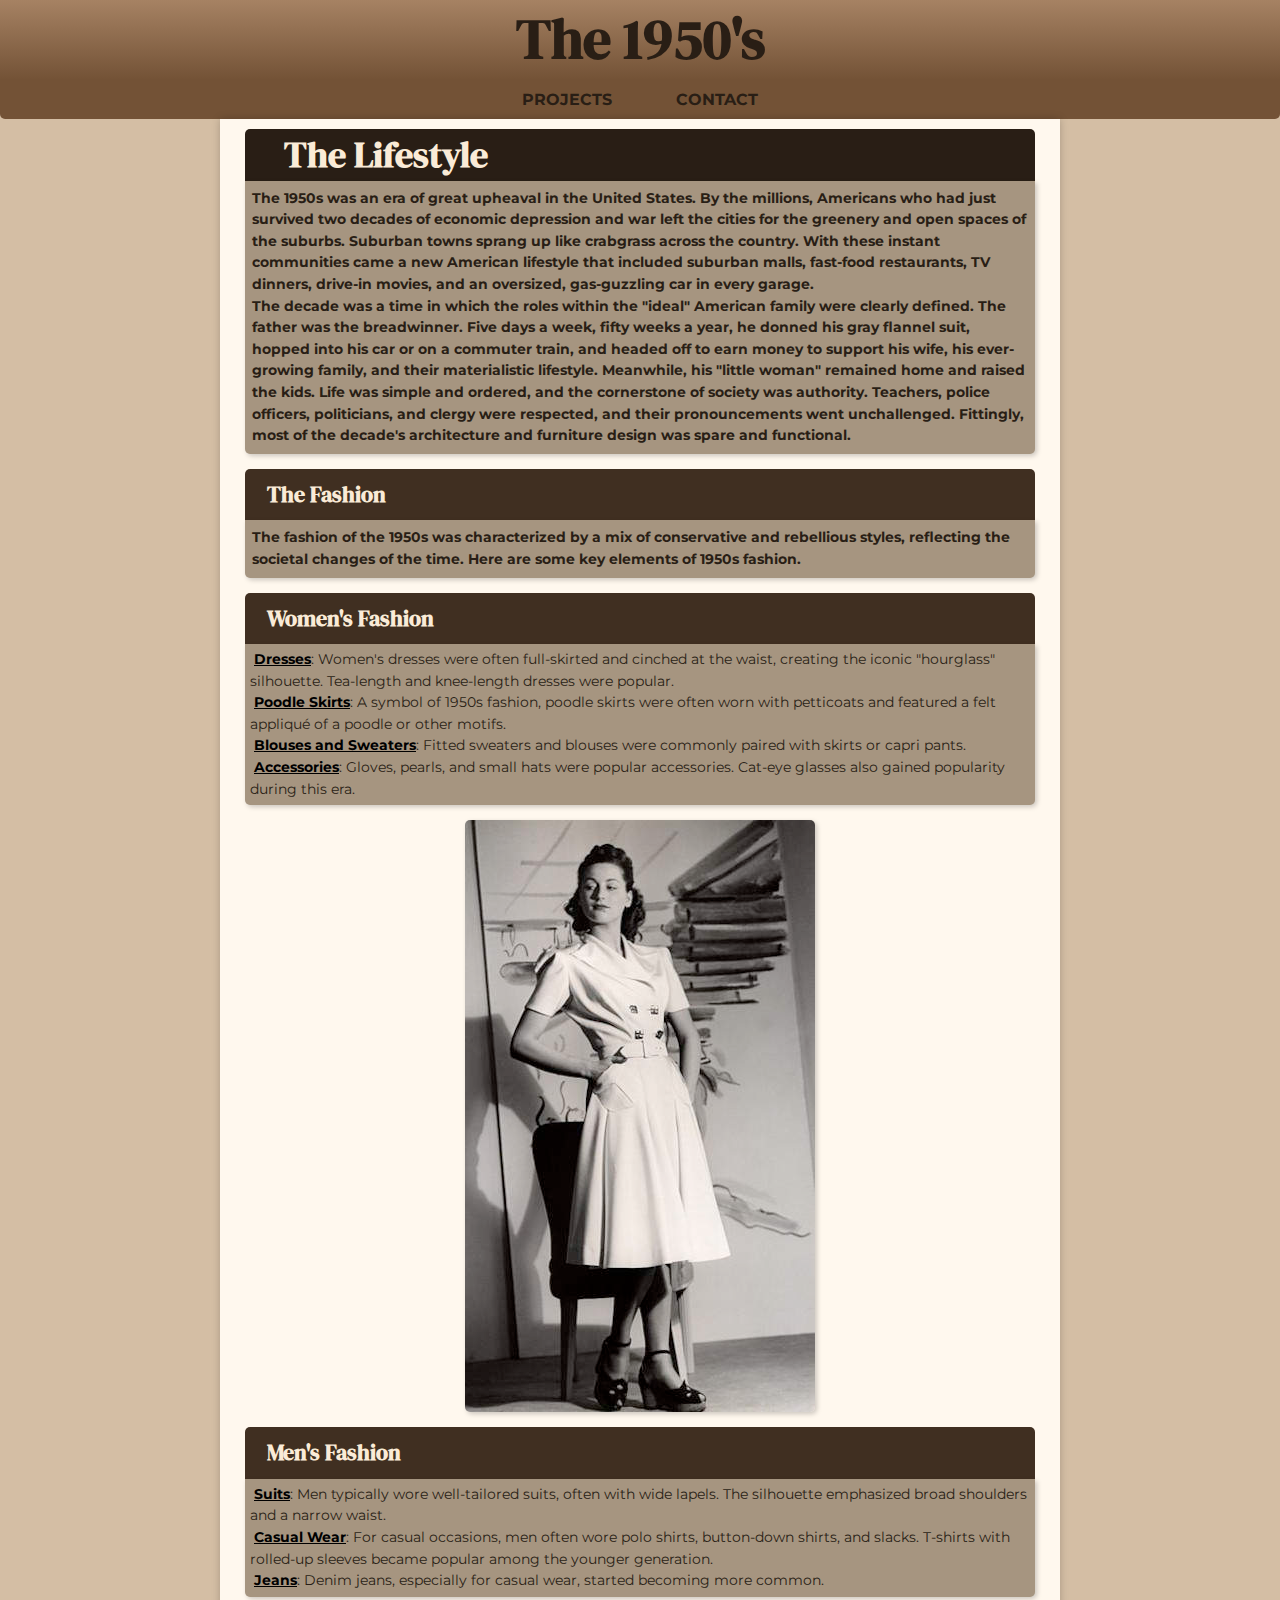
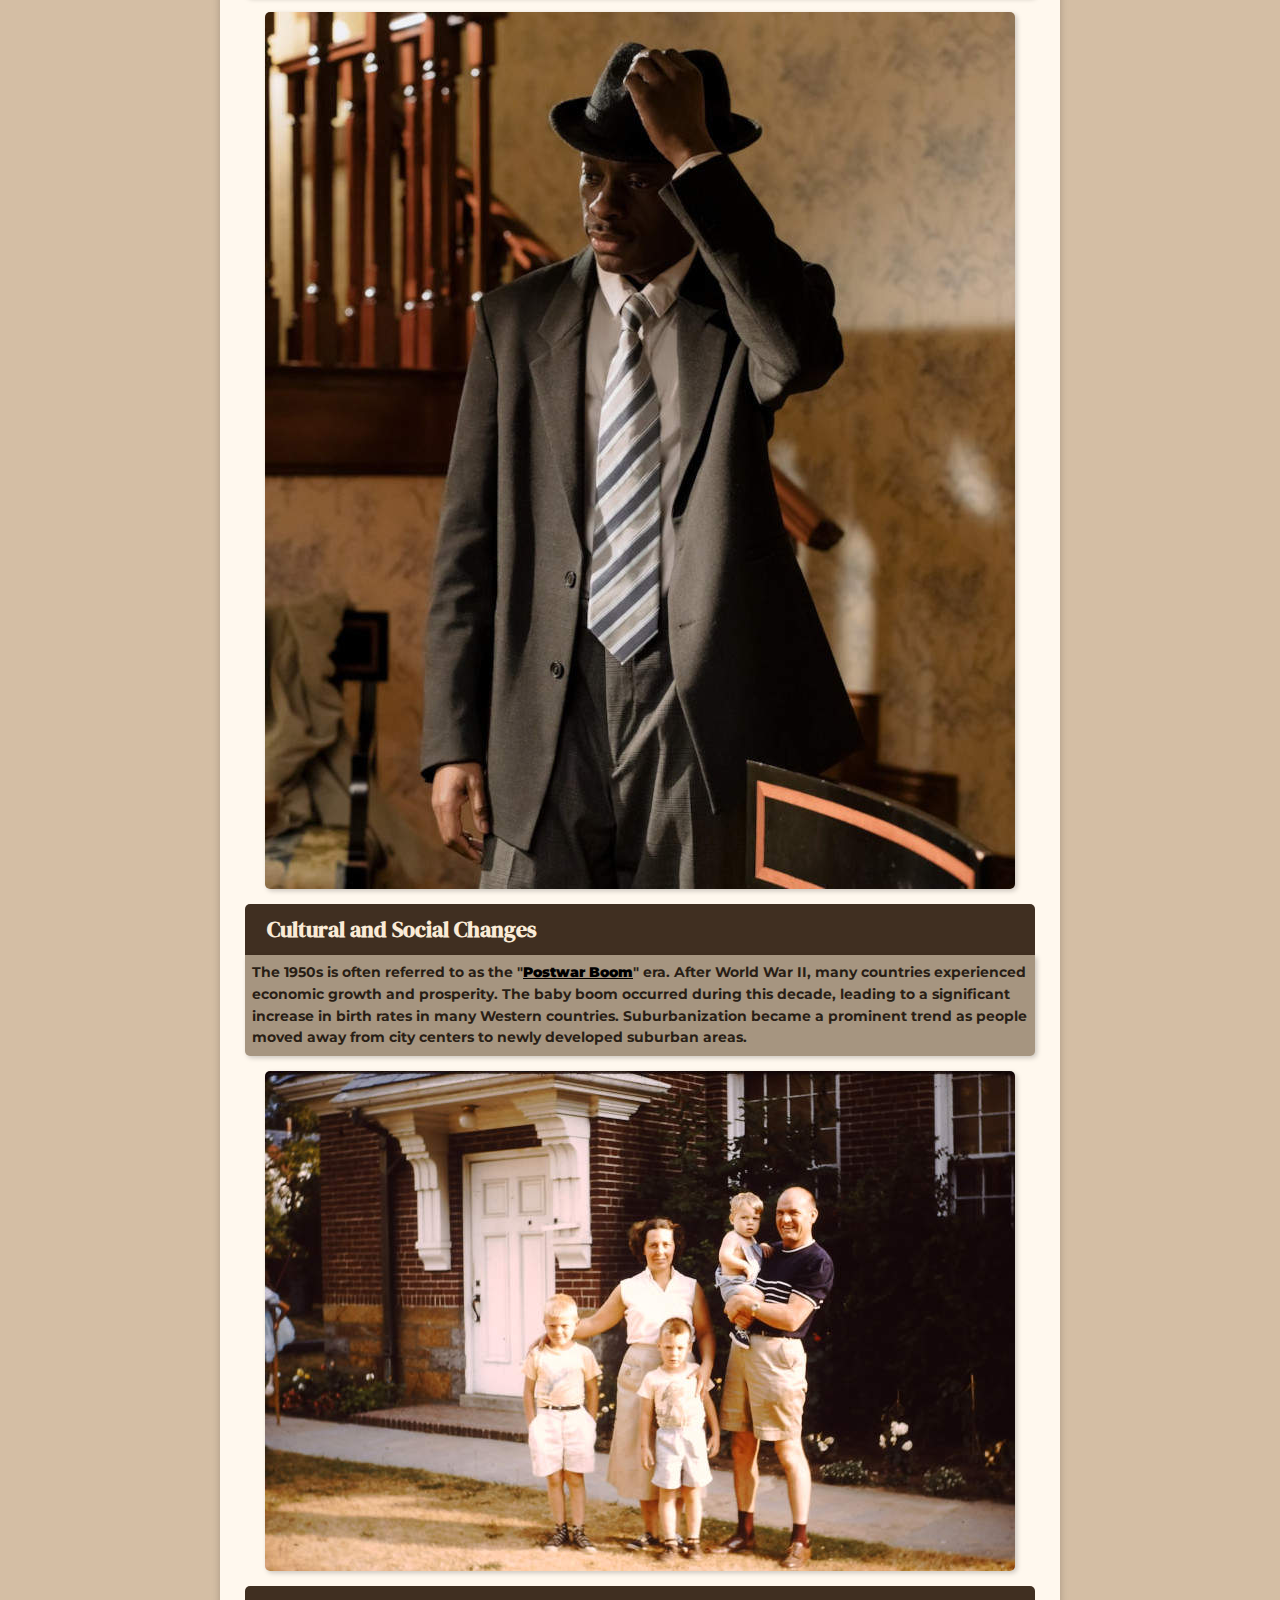
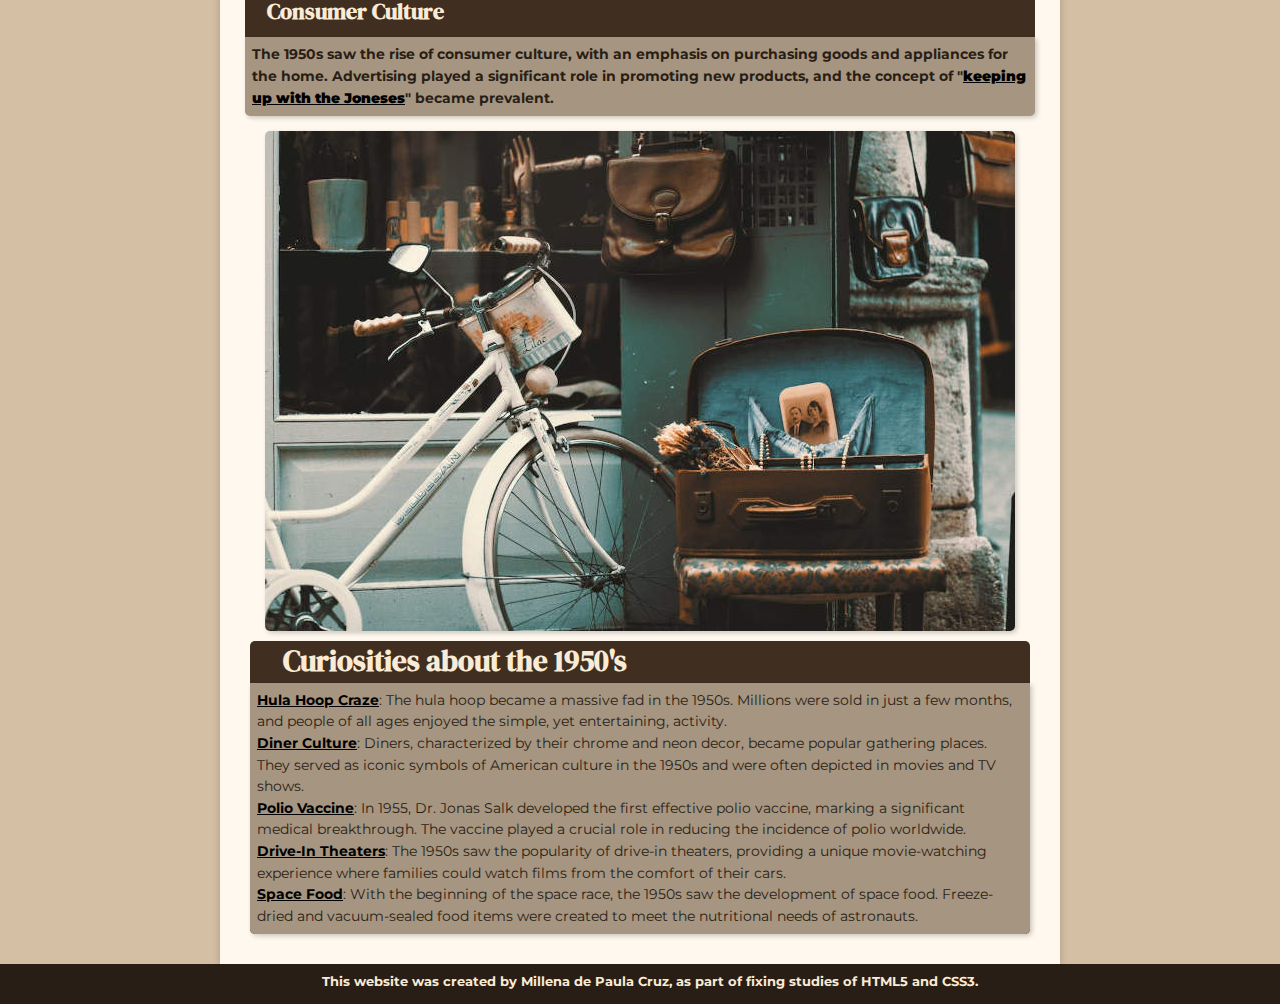
<file: index.html>
<!DOCTYPE html>
<html lang="en">
<head>
    <meta charset="UTF-8">
    <meta name="viewport" content="width=device-width, initial-scale=1.0">
    <title>The 1950's</title>
    <link rel="shortcut icon" href="images/favicon.ico" type="image/x-icon">
    <link rel="stylesheet" href="style.css">
</head>
<body>
    <header>
        <h1>The 1950's </h1>
    </header>
    <nav>
        <a href="projects.html">PROJECTS</a>
        <a href="contact.html">CONTACT</a>
    </nav>
    <main>
        <article>
            <h1 class="title">The Lifestyle</h1>

            <p>The 1950s was an era of great upheaval in the United States. By the millions, Americans who had just survived two decades of economic depression and war left the cities for the greenery and open spaces of the suburbs. Suburban towns sprang up like crabgrass across the country. With these instant communities came a new American lifestyle that included suburban malls, fast-food restaurants, TV dinners, drive-in movies, and an oversized, gas-guzzling car in every garage. <br>
            The decade was a time in which the roles within the "ideal" American family were clearly defined. The father was the breadwinner. Five days a week, fifty weeks a year, he donned his gray flannel suit, hopped into his car or on a commuter train, and headed off to earn money to support his wife, his ever-growing family, and their materialistic lifestyle. Meanwhile, his "little woman" remained home and raised the kids. Life was simple and ordered, and the cornerstone of society was authority. Teachers, police officers, politicians, and clergy were respected, and their pronouncements went unchallenged. Fittingly, most of the decade's architecture and furniture design was spare and functional.</p>
            
            <h2>The Fashion</h2>

            <p>The fashion of the 1950s was characterized by a mix of conservative and rebellious styles, reflecting the societal changes of the time. Here are some key elements of 1950s fashion.</p>
            <h2>Women's Fashion</h2>
            <ul>
                <li><strong>Dresses</strong>: Women's dresses were often full-skirted and cinched at the waist, creating the iconic "hourglass" silhouette. Tea-length and knee-length dresses were popular.</li>
                <li><strong>Poodle Skirts</strong>: A symbol of 1950s fashion, poodle skirts were often worn with petticoats and featured a felt appliqué of a poodle or other motifs.</li>
                <li><strong>Blouses and Sweaters</strong>: Fitted sweaters and blouses were commonly paired with skirts or capri pants.</li>
                <li><strong>Accessories</strong>: Gloves, pearls, and small hats were popular accessories. Cat-eye glasses also gained popularity during this era.</li>
            </ul>
            
            <picture>
                <source media="(max-width: 500px)" srcset="images/women-fashion-240.jpg" type="image/jpeg">
                <img src="images/women-fashion-350.jpg" alt="1950's Women's Style">
            </picture>

            <h2>Men's Fashion</h2>

            <ul>
                <li><strong>Suits</strong>: Men typically wore well-tailored suits, often with wide lapels. The silhouette emphasized broad shoulders and a narrow waist.</li>
                <li><strong>Casual Wear</strong>: For casual occasions, men often wore polo shirts, button-down shirts, and slacks. T-shirts with rolled-up sleeves became popular among the younger generation.</li>
                <li><strong>Jeans</strong>: Denim jeans, especially for casual wear, started becoming more common.</li>
            </ul>

            <picture>
                <source media="(max-width: 550px)" srcset="images/men-fashion-350.jpg" type="image/jpeg">
                <source media="(max-width: 750px)" srcset="images/men-fashion-500.jpg" type="image/jpeg">
                <img src="images/men-fashion-750.jpg" alt="1950 Men's Style">
            </picture>

            <h2>Cultural and Social Changes</h2>
            <p>The 1950s is often referred to as the "<strong>Postwar Boom</strong>" era. After World War II, many countries experienced economic growth and prosperity. The baby boom occurred during this decade, leading to a significant increase in birth rates in many Western countries. Suburbanization became a prominent trend as people moved away from city centers to newly developed suburban areas.</p>

            <picture>
                <source media="(max-width: 550px)" srcset="images/family-350.jpg" type="image/jpeg">
                <source media="(max-width: 750px)" srcset="images/family-550.jpg" type="image/jpeg">
                <img src="images/family-750.jpg" alt="family picture 1950's">
            </picture>

            <h2>Consumer Culture</h2>

            <p>
                The 1950s saw the rise of consumer culture, with an emphasis on purchasing goods and appliances for the home. Advertising played a significant role in promoting new products, and the concept of "<strong>keeping up with the Joneses</strong>" became prevalent.
            </p>
            
            <picture>
                <source media="(max-width: 550px)" srcset="images/bike-320.jpg" type="image/jpeg">
                <source media="(max-width: 750px)" srcset="images/bike-500.jpg" type="image/jpeg">
                <img src="images/bike-750.jpg" alt="Bicycle 1950's">
            </picture>
        </article>
        <aside>
            <h1 id="curiosities">Curiosities about the 1950's</h1>
            <p>
                <strong>Hula Hoop Craze</strong>: The hula hoop became a massive fad in the 1950s. Millions were sold in just a few months, and people of all ages enjoyed the simple, yet entertaining, activity. <br>
                <strong>Diner Culture</strong>: Diners, characterized by their chrome and neon decor, became popular gathering places. They served as iconic symbols of American culture in the 1950s and were often depicted in movies and TV shows. <br>
                <strong>Polio Vaccine</strong>: In 1955, Dr. Jonas Salk developed the first effective polio vaccine, marking a significant medical breakthrough. The vaccine played a crucial role in reducing the incidence of polio worldwide. <br>
                <strong>Drive-In Theaters</strong>: The 1950s saw the popularity of drive-in theaters, providing a unique movie-watching experience where families could watch films from the comfort of their cars. <br>
                <strong>Space Food</strong>: With the beginning of the space race, the 1950s saw the development of space food. Freeze-dried and vacuum-sealed food items were created to meet the nutritional needs of astronauts.
            </p>
        </aside>
    </main>
    <footer>
        <p>This website was created by Millena de Paula Cruz, as part of fixing studies of HTML5 and CSS3.</p>
    </footer>
</body>
</html>
</file>
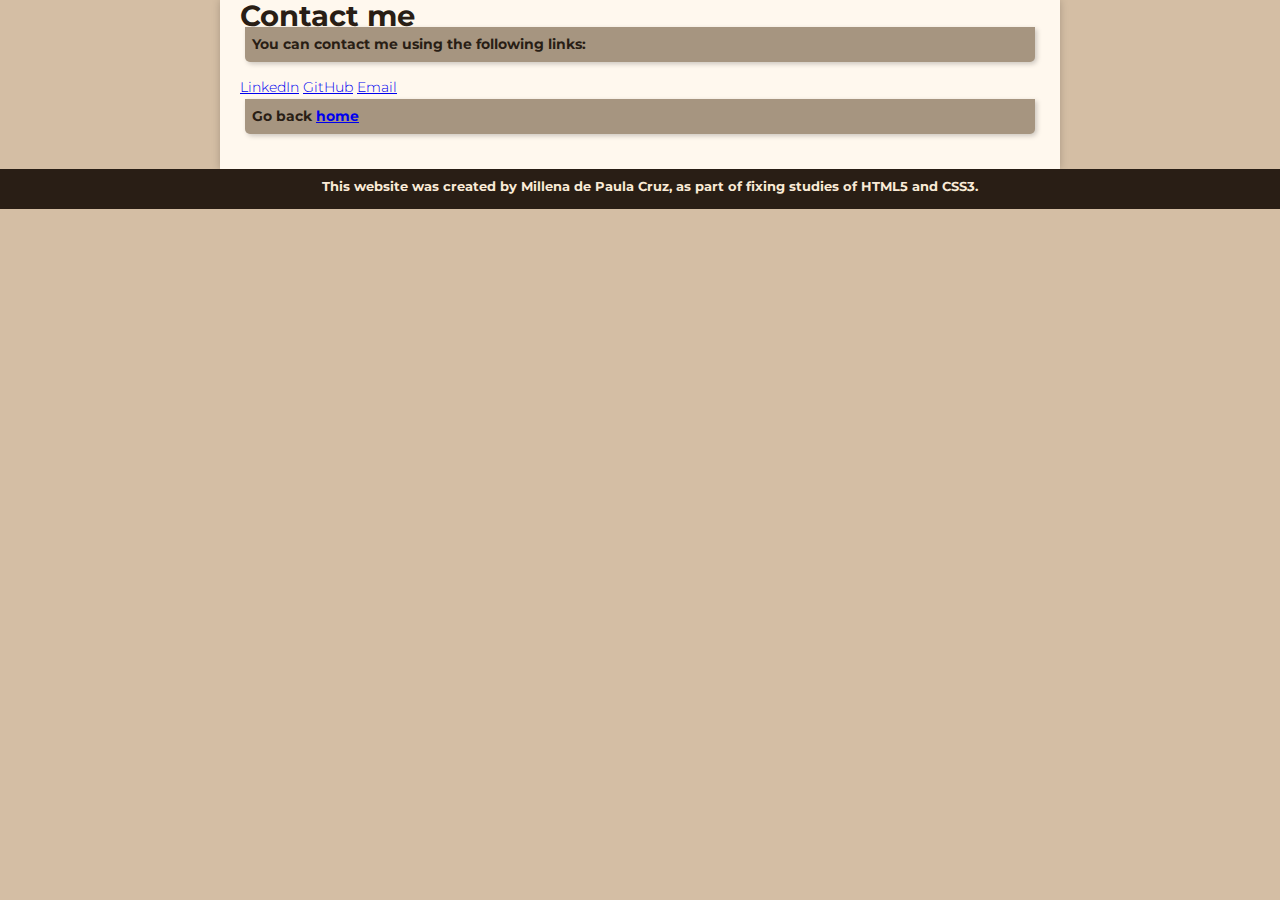
<file: contact.html>
<!DOCTYPE html>
<html lang="en">
<head>
    <meta charset="UTF-8">
    <meta name="viewport" content="width=device-width, initial-scale=1.0">
    <title>Contact me</title>
    <link rel="stylesheet" href="style.css">
</head>
<body>
    <main>
        <h1>Contact me</h1>
        <p>You can contact me using the following links:</p>
        <a href="#">LinkedIn</a>
        <a href="#">GitHub</a>
        <a href="#">Email</a>

        <p>Go back <a href="index.html">home</a></p>
    </main>

    <footer>
        <p>This website was created by Millena de Paula Cruz, as part of fixing studies of HTML5 and CSS3.</p>
    </footer>
</body>
</html>
</file>
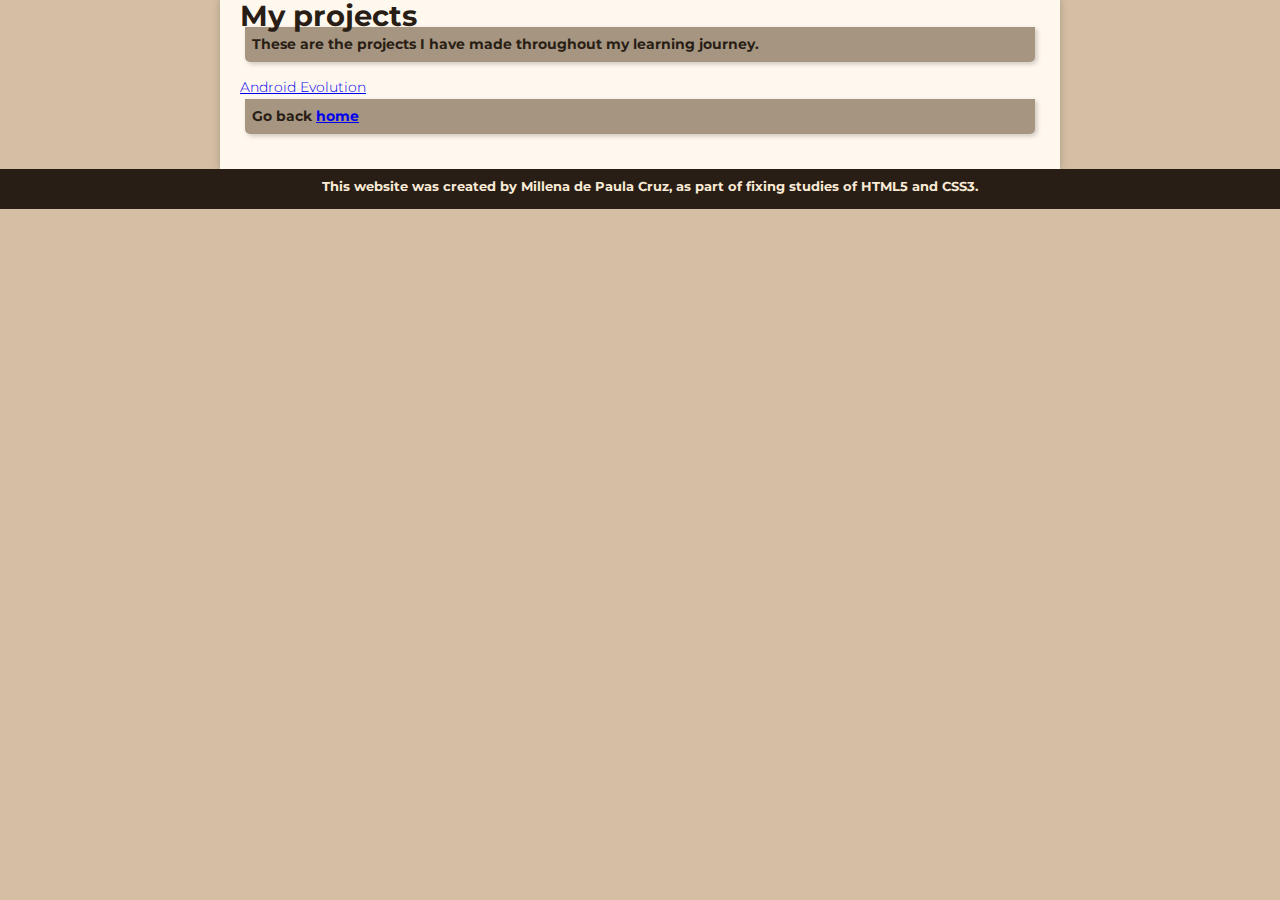
<file: projects.html>
<!DOCTYPE html>
<html lang="en">
<head>
    <meta charset="UTF-8">
    <meta name="viewport" content="width=device-width, initial-scale=1.0">
    <title>My Projects</title>
    <link rel="stylesheet" href="style.css">
</head>
<body>
    <main>
        <h1>My projects</h1>
        <p>These are the projects I have made throughout my learning journey.</p>

        <a href="https://millenadepaulacruz.github.io/project-android/" target="_blank">Android Evolution</a>
        <p>Go back <a href="index.html">home</a></p>
    </main>

    <footer>
        <p>This website was created by Millena de Paula Cruz, as part of fixing studies of HTML5 and CSS3.</p>
    </footer>
</body>
</html>
</file>
<file: style.css>
@charset "UTF8";

@import url('https://fonts.googleapis.com/css2?family=Cabin:wght@400;700&family=DM+Serif+Display:ital@0;1&family=Fjalla+One&display=swap');
@import url('https://fonts.googleapis.com/css2?family=Quicksand:wght@400;700&display=swap');
@import url('https://fonts.googleapis.com/css2?family=Montserrat:ital,wght@0,300;0,400;1,300;1,400&display=swap');
@font-face {
    font-family: "Chopin";
    src: url('fonts/chopin-script.regular.ttf') format('truetype');
    font-family: "Cat Linz";
    src: url('fonts/CATLinz_1.8.ttf') format('truetype');
}

:root{
    --cor1: antiquewhite;
    --cor2: #A69580;
    --cor3: #A68263;
    --cor4: #735236;
    --cor5: #402F21;
    --cor6: #291e15;
    --fonte-montserrat:'Montserrat', sans-serif;
    --fonte-dm: 'DM Serif Display', serif;
    --fonte-chopin: 'Chopin', cursive;
    --fonte-cat: 'Cat Linz', cursive;
}

*{
    margin: 0px;
    padding: 0px;
}

body{
    background-color: #d4bea4;
    font-family:var(--fonte-montserrat);
    font-weight: 300;
}

header{
    width: 100%;
    height: 80px;
    background-image: linear-gradient(to bottom, var(--cor3), var(--cor4));
}
header > h1 {
    text-align: center;
    font-family: var(--fonte-dm);
    font-size: 3.5em;
    color: #291e15;
}

nav {
    background-color: var(--cor4);
    text-align: center;
    border-bottom-left-radius: 5px;
    border-bottom-right-radius: 5px;
    padding: 10px;
}

nav > a {
    text-decoration: none;
    color: var(--cor6);
    font-weight: bold;
    padding: 30px;
    font-size: 1em;
}

nav > a:hover{
    background-color: var(--cor5);
    color: var(--cor1);
    padding: 7px;
    transition-duration: 0.7s;
}

main {
    min-width: 320px;
    max-width: 800px;
    margin: auto;
    background-color: rgb(255, 248, 238);
    padding: 5px 20px 20px 20px;
    line-height: 1.5em;
    font-size: 0.9em;
    color: var(--cor6);
    box-shadow: 0px 0px 8px rgba(0, 0, 0, 0.205);

}

main h1.title{ 
    font-family: var(--fonte-dm);
    background-color: var(--cor6);
    font-size: 2.5em;
    padding: 15px 3px;
    margin: 5px 5px 0px 5px;
    color: var(--cor1);
    border-radius: 5px 5px 0px 0px;
    text-indent: 1em;
}

main h2 {
    font-family: var(--fonte-dm);
    background-color: var(--cor5);
    font-size: 1.5em;
    color: var(--cor1);
    padding: 15px 0px;
    margin: 15px 5px 0px 5px;
    border-radius: 5px 5px 0px 0px;
    text-indent: 1em;
}

main p{
    background-color: var(--cor2);
    padding: 7px;
    margin: 0px 5px 15px 5px;
    border-radius: 0px 0px 5px 5px;
    box-shadow: 2px 2px 5px rgba(0, 0, 0, 0.205);
    font-weight: bold;

}

main ul {
    list-style-position: inside;
    list-style-type: '\00A0';
    background-color: var(--cor2);
    color: var(--cor6);
    font-weight: 400;
    padding: 5px;
    margin: 0px 5px 15px 5px;
    border-radius: 0px 0px 5px 5px;
    box-shadow: 2px 2px 5px rgba(0, 0, 0, 0.205);
}

strong {
    text-decoration: underline;
    color: black;
}

main img {
    display: block;
    margin: auto;
    border-radius: 5px;
    box-shadow: 2px 2px 5px rgba(0, 0, 0, 0.205);
}

main > aside {
    background-color: #402F21;
    padding: 5px;
    margin: 10px;
    border-radius: 5px;
}

aside > h1 {
    color: var(--cor1);
    background-color: #402F21;
    font-family: var(--fonte-dm);
    padding: 5px 15px 15px 5px;
    text-indent: 0.8em;
}

aside > p {
    margin: -5px;
    box-shadow: 2px 2px 5px rgba(0, 0, 0, 0.205);
    color:var(--cor6);
    font-weight: normal;
}

footer{
    background-color: var(--cor6);
    width: 100%;
    height: 20px;
    padding: 10px;
    color: var(--cor1);
    text-align: center;
    font-weight: bold;
    font-size: 0.8em;
}   
footer > p {
    margin: auto;
}
</file>
